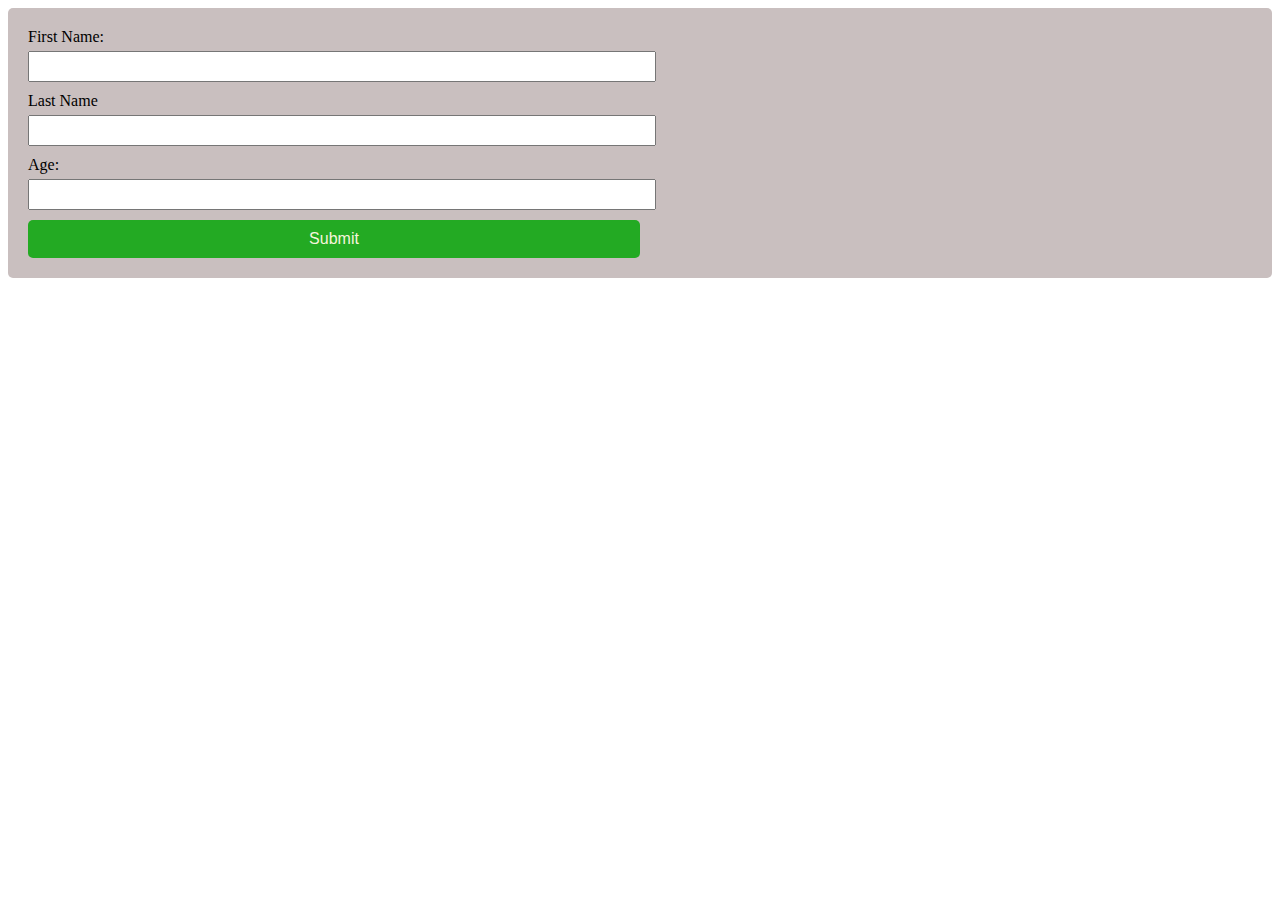
<file: Basic JavaScript Projects/Contact_form/Index.html>
<!DOCTYPE html>
<html lang="en">
<head>
    <meta charset="UTF-8">
    <meta name="viewport" content="width=device-width, initial-scale=1.0">
    <link rel="stylesheet" href="./CSS/main.css">
    <title>Contact Form</title>
</head>
<body>
    
    <div class="submitForm">
        <form>
            <label for="fname">First Name:</label><br>
            <input type="text" name="fname" id="fname"><br>
            <label for="lname">Last Name</label><br>
            <input type="text" name="lname" id="lname"><br>
            <label for="age">Age:</label><br>
            <input type="text" name="age" id="age"><br>

            <input type="submit" value="Submit" onclick="submit()">
        </form>
    </div>
    <script src="./JS/main.js"></script>
</body>
</html>
</file>
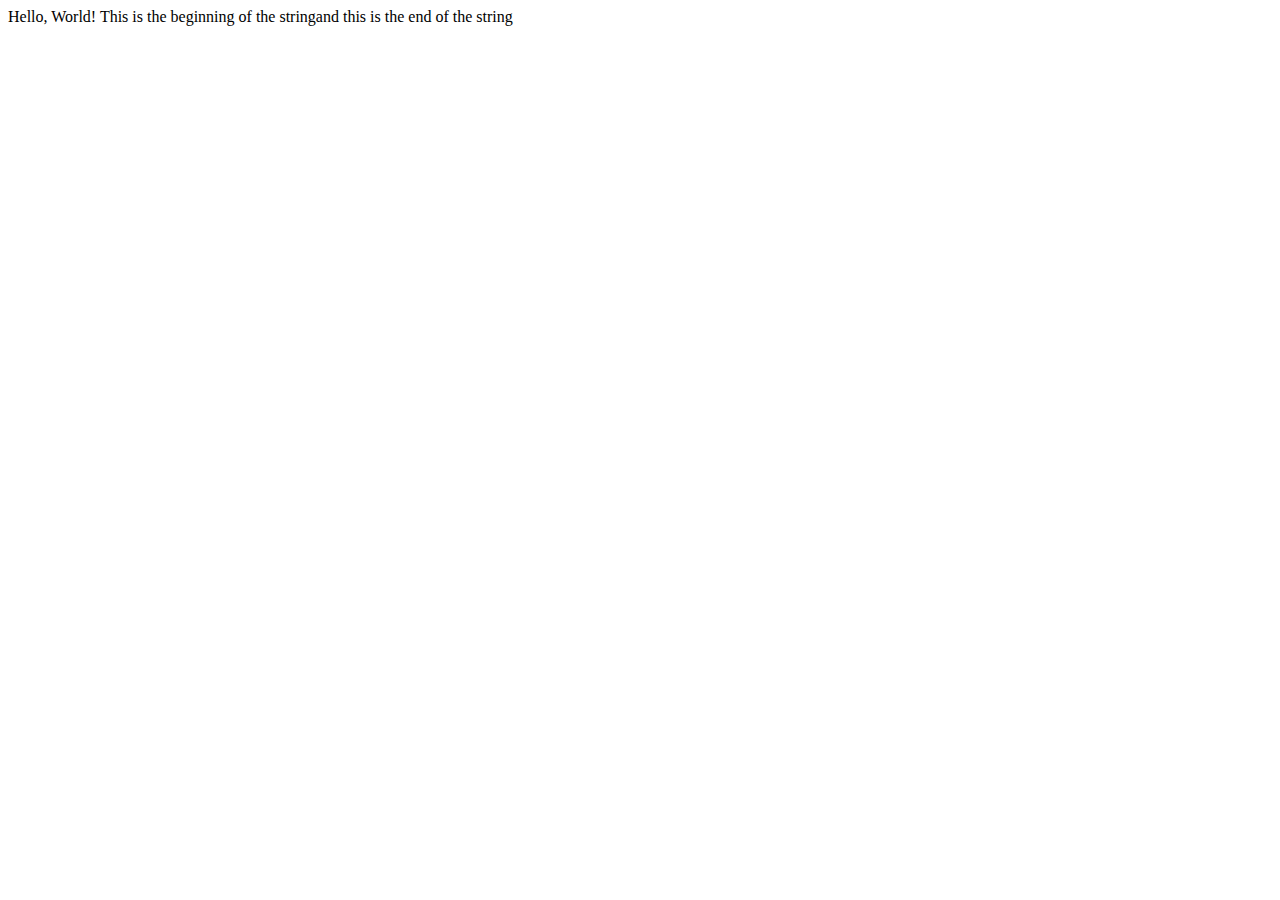
<file: Basic JavaScript Projects/Project1_expressions_alert/index.htm>
<!DOCTYPE html>
<html lang="en">
<head>
    <meta charset="UTF-8">
    <meta name="viewport" content="width=device-width, initial-scale=1.0">
    <title>Document</title>
</head>
<body>
    <script src="JS/main.js"></script>
</body>
</html>
</file>
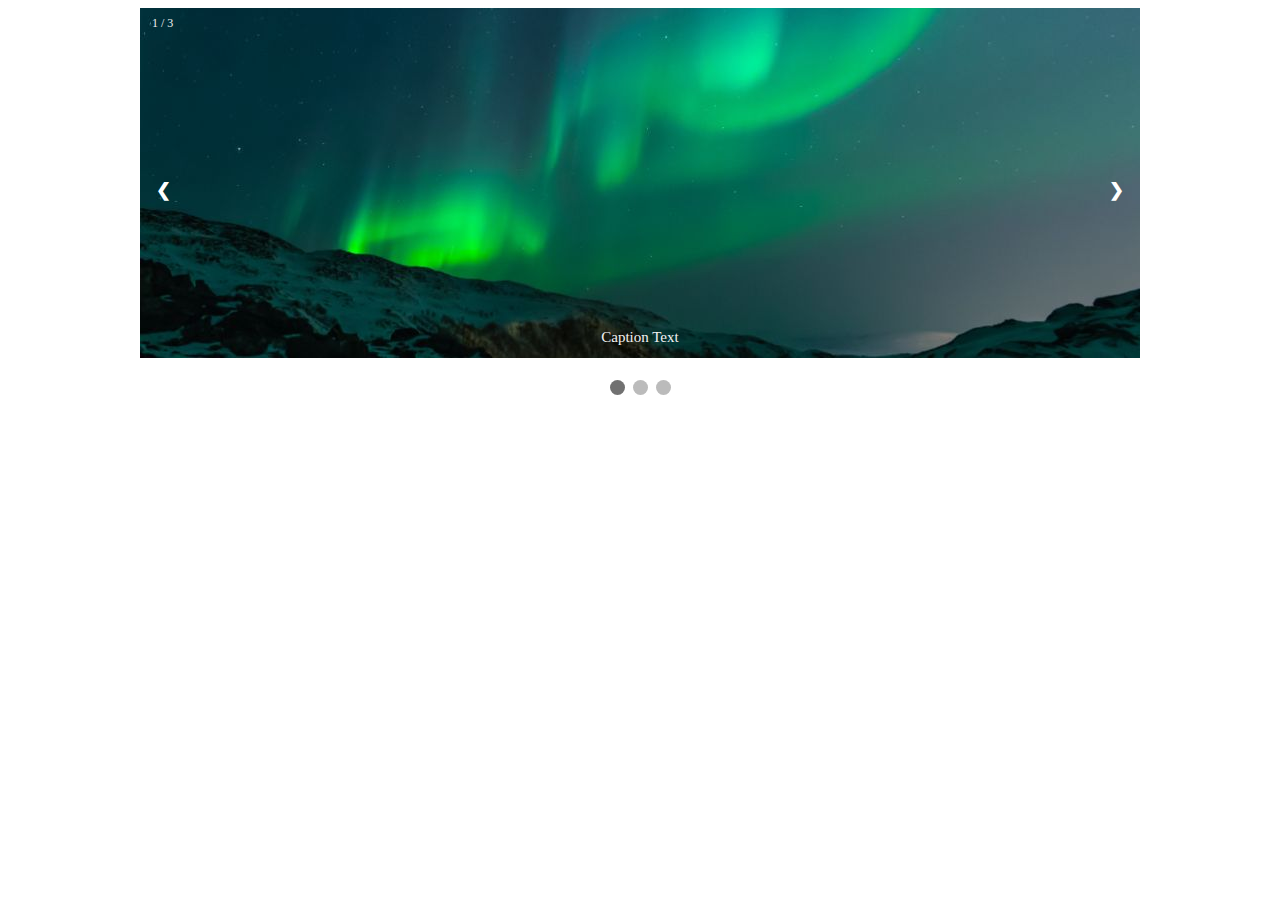
<file: Basic JavaScript Projects/Project3_countdown_slideshow/Index.html>
<!DOCTYPE html>
<html lang="en">
<head>
    <link rel="stylesheet" href="./CSS/main.css">
    <meta charset="UTF-8">
    <meta name="viewport" content="width=device-width, initial-scale=1.0">
    <title>SlideShow</title>
</head>
<body>

    <!-- Slideshow container -->
    <div class="slideshow-container">

        <!-- Full-width images with number and caption text -->
        <div class="mySlides fade">
            <div class="numbertext">1 / 3</div>
            <img src="./img/1.jpg" style="width:100%">
            <div class="text">Caption Text</div>
        </div>

         <!-- Full-width images with number and caption text -->
         <div class="mySlides fade">
            <div class="numbertext">2 / 3</div>
            <img src="./img/2.jpg" style="width:100%">
            <div class="text">Caption Two</div>
        </div>

         <!-- Full-width images with number and caption text -->
         <div class="mySlides fade">
            <div class="numbertext">3 / 3</div>
            <img src="./img/3.jpg" style="width:100%">
            <div class="text">Caption Three</div>
        </div>

        <!-- Next and previous buttons -->
         <a class="prev" onclick="plusSlides(-1)">&#10094;</a>
         <a class="next" onclick="plusSlides(1)">&#10095;</a>
    </div>
    <br>

    <!-- The dots/circles -->
    <div style="text-align: center;">
        <span class="dot" onclick="currentSlide(1)"></span>
        <span class="dot" onclick="currentSlide(2)"></span>
        <span class="dot" onclick="currentSlide(3)"></span>
    </div>

    <script src="./JS/main.js"></script>
</body>
</html>
</file>
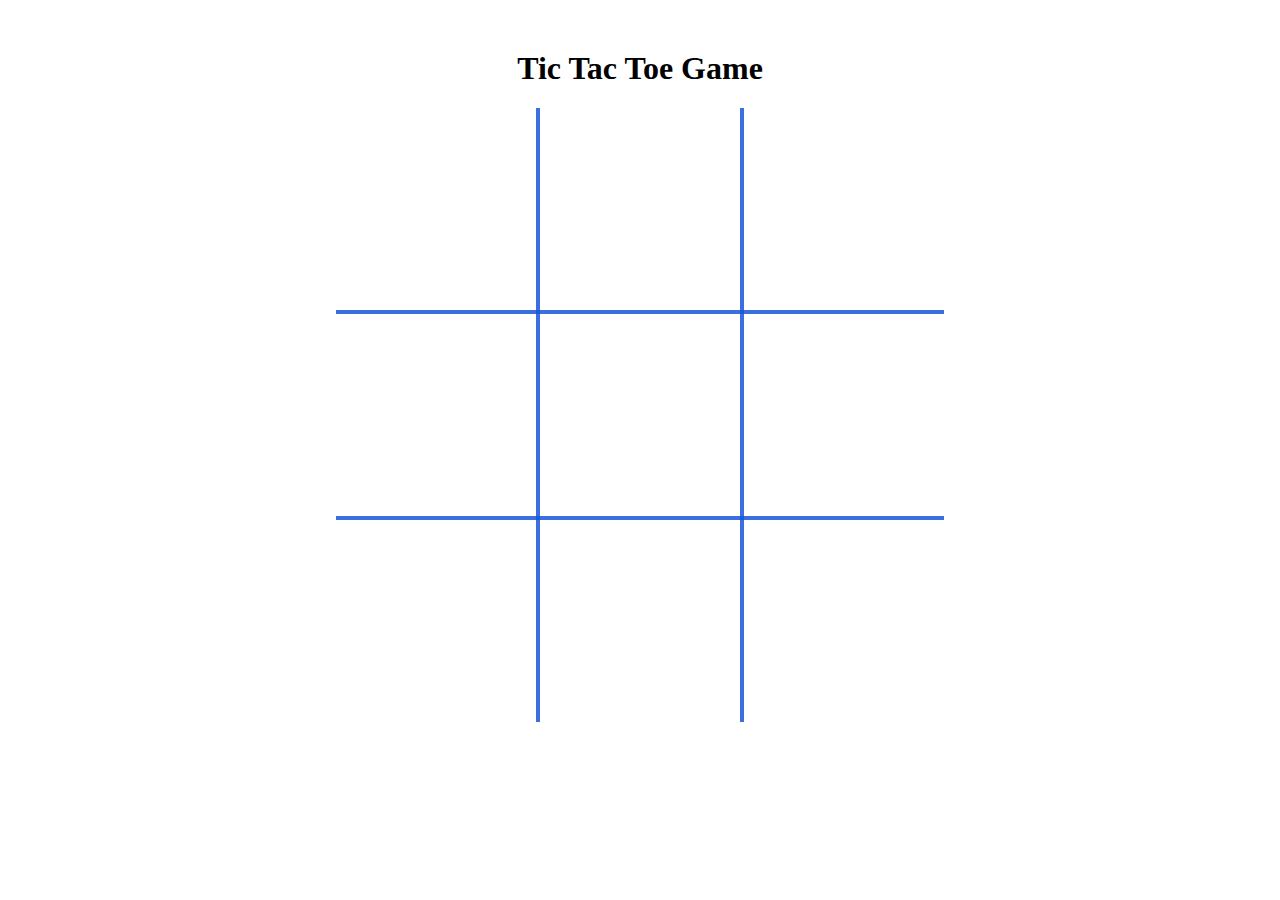
<file: TicTacToe/TicTacToe.html>
<!DOCTYPE html>
<html lang="en">
<head>
    <meta charset="UTF-8">
    <meta name="viewport" content="width=device-width, initial-scale=1.0">
    <link rel="stylesheet" href="./css/game.css">
    <title>Tic Tac Toe</title>
</head>
<body id="body">

    <!--This copntainer is needed toovelay our canvas over our table.-->
    <div class="center-container">
        <h1>Tic Tac Toe Game</h1>
        <!--NOTE: Canvas width and height must be within the element.-->
        <canvas id="win-lines" width="608" height="608"></canvas>
        <table>
            <tr>
                <td id="0" onclick="placeXOrO('0')"></td>
                <td id="1" onclick="placeXOrO('1')"></td>
                <td id="2" onclick="placeXOrO('2')"></td>
            </tr>
            <tr>
                <td id="3" onclick="placeXOrO('3')"></td>
                <td id="4" onclick="placeXOrO('4')"></td>
                <td id="5" onclick="placeXOrO('5')"></td>
            </tr>
            <tr>
                <td id="6" onclick="placeXOrO('6')"></td>
                <td id="7" onclick="placeXOrO('7')"></td>
                <td id="8" onclick="placeXOrO('8')"></td>
            </tr>
        </table>

    </div>
    <script src="./js/tictactoe.js"></script>
</body>
</html>
</file>
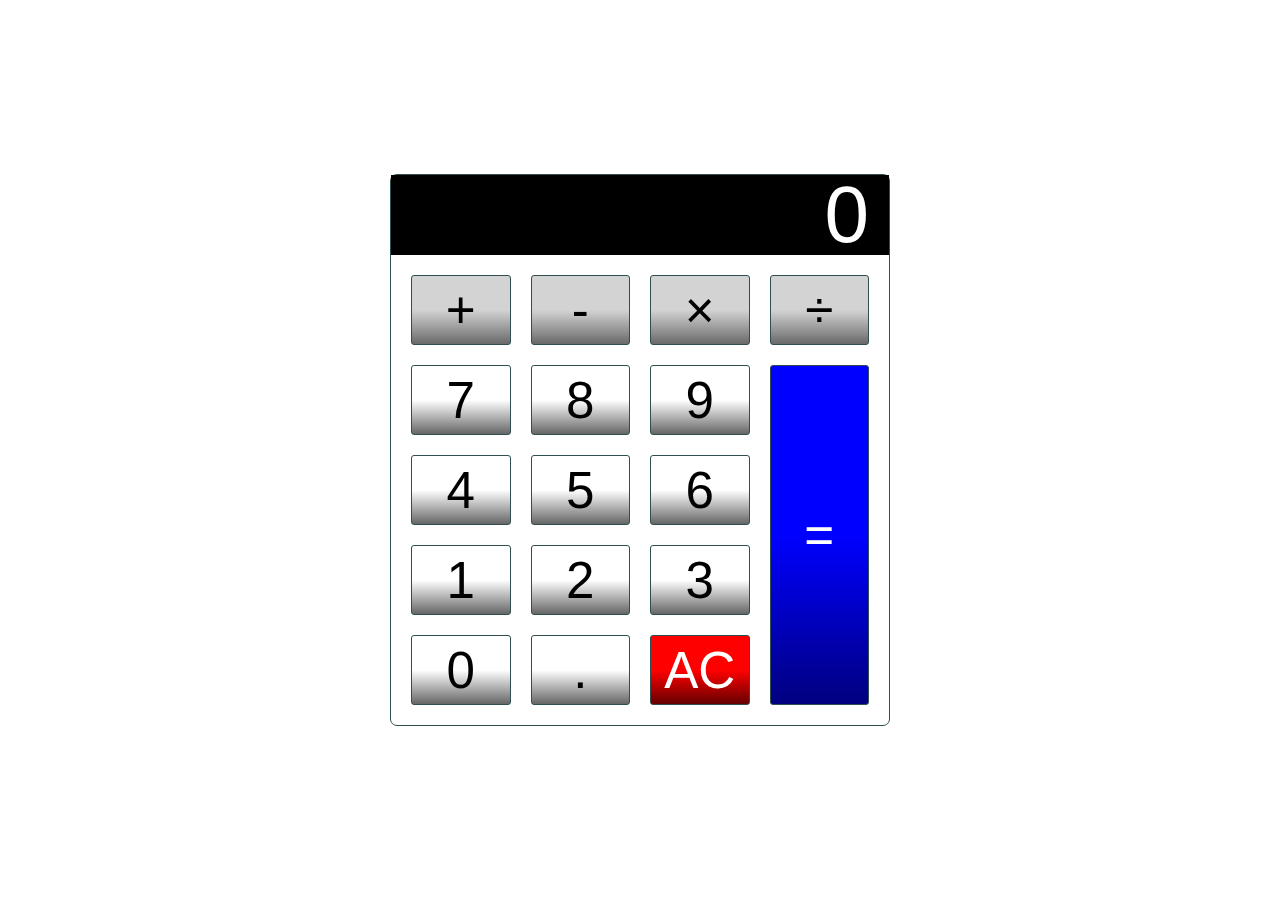
<file: Advanced JavaScript Projects/Calculator/calculator.html>
<!DOCTYPE html>
<html lang="en">
<head>
    <meta charset="UTF-8">
    <meta name="viewport" content="width=device-width, initial-scale=1.0">
    <link rel="stylesheet" href="./css/main.css">
    <title>Calculator</title>
</head>
<body>
    <!--This is the main div container that will display the calculator-->
    <div class="calculator">
        <!--This section displays the result of the calculation-->
        <input type="text" class="calculator-screen" value="0" disabled>
        <!--This section displays all buttons that a user can press to make a calculation-->
        <div class="calculator-keys">
            <button type="button" class="operator" value="+">+</button>
            <button type="button" class="operator" value="-">-</button>
            <button type="button" class="operator" value="*">&times;</button>
            <button type="button" class="operator" value="/">&divide;</button>

            <button type="button" value="7">7</button>
            <button type="button" value="8">8</button>
            <button type="button" value="9">9</button>

            <button type="button" value="4">4</button>
            <button type="button" value="5">5</button>
            <button type="button" value="6">6</button>

            <button type="button" value="1">1</button>
            <button type="button" value="2">2</button>
            <button type="button" value="3">3</button>

            <button type="button" value="0">0</button>
            <button type="button" class="decimal function" value=".">.</button>
            <button type="button" class="all-clear function" value="all-clear">AC</button>

            <button type="button" class="equal-sign operator" value="=">=</button>
        </div>
    </div>

    <script src="./js/main.js"></script>
</body>
</html>
</file>
<file: Basic JavaScript Projects/Contact_form/CSS/main.css>
.submitForm {
    width: auto;
    background-color: rgb(201, 191, 191);
    border-radius: 5px;
    padding: 20px;
    
}

input[type=text]{
    width: 50%;
    margin-top: 5px;
    margin-bottom: 10px;
    padding: 6px;
}

input[type=submit]{
    width: 50%;
    padding-top: 10px;
    padding-bottom: 10px;
    background-color: rgb(35, 170, 35);
    border: none;
    font-size: medium;
    color: beige;
    border-radius: 5px;
    cursor: pointer;
}
</file>
<file: Basic JavaScript Projects/Project3_countdown_slideshow/CSS/main.css>
* {box-sizing: border-box;}

/* Slideshow container */
.slideshow-container {
    max-width: 1000px;
    position: relative;
    margin: auto;
}

/* Hide the images by deafult */
.mySlides {
    display: none;
}

/* Next & previous buttons */
.prev, .next {
    cursor: pointer;
    position: absolute;
    top: 50%;
    width: auto;
    margin-top: -22px;
    padding: 16px;
    color: white;
    font-weight: bold;
    font-size: 18px;
    transition: 0.6s ease;
    border-radius: 0 3pc 3px 0;
    user-select: none;
}

/* Position the "next button" to the right */
.next {
    right: 0;
    border-radius: 3px 0 0 3px;
}

/* On hover, add a black background color with a little bit see-through */
.prev:hover, .next:hover{
    background-color: rgba(0, 0, 0, 0.8);
}

/* Capyion text */
.text {
    color: #f2f2f2;
    font-size: 15px;
    padding: 8px 12px;
    position: absolute;
    bottom: 8px;
    width: 100%;
    text-align: center;
}

/* Number text (1/3 etc) */

.numbertext{
    color: #f2f2f2;
    font-size: 12px;
    padding: 8px 12px;
    position: absolute;
    top: 0;
}

/* The dots/bullets/indicators */
.dot {
    cursor: pointer;
    height: 15px;
    width: 15px;
    margin: 0 2px;
    background-color: #bbb;
    border-radius: 50%;
    display: inline-block;
    transition: background-color 0.6s ease;
}

.active, .dot:hover {
    background-color: #717171;
}

/* Fading animation */
.fade {
    animation-name: fade;
    animation-duration: 1.5s;
}

@keyframes fade {
    from {opacity: .4;}
    to {opacity: 1;}
}
</file>
<file: TicTacToe/css/game.css>
/*This container includes our table and our canvas.*/
.center-container {
    /*This property sets the width of our container.*/
    width: 608px;
    /*This property centers our container.*/
    margin: 0 auto;
    /*50px down from the top*/
    margin-top: 50px;
}

table{
    /*This property collapses table border into 1 border.*/
    border-collapse: collapse;
    /*This hides outer borders on table.*/
    border-style: hidden;
}

td {
    /*This property changes the cursor to the index finger hand when we hover over td elements.*/
    cursor: pointer;
    /*This property sets our table border style*/
    border: 4px solid rgba(24, 86, 218, 0.856);
    /*This property removes default padding.*/
    /* padding: 0px; */
    width: 200px;
    height: 200px;
    filter: contrast(3);
}

canvas {
    /*This property sets the position of our canvas to the top left corner of our container.*/
    position: absolute;
    /*This property places our canvas over the top of our table.*/
    z-index: 10;
    /*This property makes our canvas invisible.*/
    pointer-events: none;
}

h1 {
    text-align: center;
}
</file>
<file: Advanced JavaScript Projects/Calculator/css/main.css>
html {
    font: 70%;
    box-sizing: border-box;
}

*, *::before, *::after {
    margin: 0;
    padding: 0;
    box-sizing: inherit;
}

.calculator {
    border: 1.2px solid darkslategray;
    border-radius: 7px;
    position: absolute;
    top: 50%;
    left: 50%;
    transform: translate(-50%, -50%);
    width: 500px;
}

.calculator-screen {
    width: 100%;
    font-size: 5rem;
    height: 80px;
    border: none;
    background-color: black;
    color: white;
    text-align: right;
    padding-right: 20px;
    padding-left: 20px;
    border-radius: 7px, 7px, 0px, 0px;
}

button {
    height: 70px;
    border-radius: 3px;
    border: 1px solid darkslategray;
    background-color: transparent;
    font-size: 3.2rem;
    color: black;
    background-image: linear-gradient(to bottom, transparent, transparent 50%, rgba(0, 0, 0, 0.6));
    text-shadow: 0 1px rgba(255, 255, 255, .4),
    inset 0 1px 0 0 rgba(255, 255, 255, .05),
    inset 0 -1px 0 0 rgba(255, 255, 255, .05),
    0 1px 0 0 rgba(255, 255, 255, .05);
}

button:hover {
    background-color: #e1e1e1;
}

.operator {
    color: black;
    background-image: linear-gradient(to bottom, transparent, transparent 50%, rgba(0, 0, 0, 0.5));
    background-color: lightgray;
}

.all-clear {
    background-color: red;
    border-color: darkslategray;
    color: #fff
}

.equal-sign {
    background-color: blue;
    border-color: darkslategray;
    color: #fff;
    height: 100%;
    grid-area: 2/4/6/5;
}

.equal-sign:hover {
    background-color: darkblue;
}

.calculator-keys {
    display: grid;
    grid-template-columns: repeat(4, 1fr);
    grid-gap: 20px;
    padding: 20px;
}
</file>
